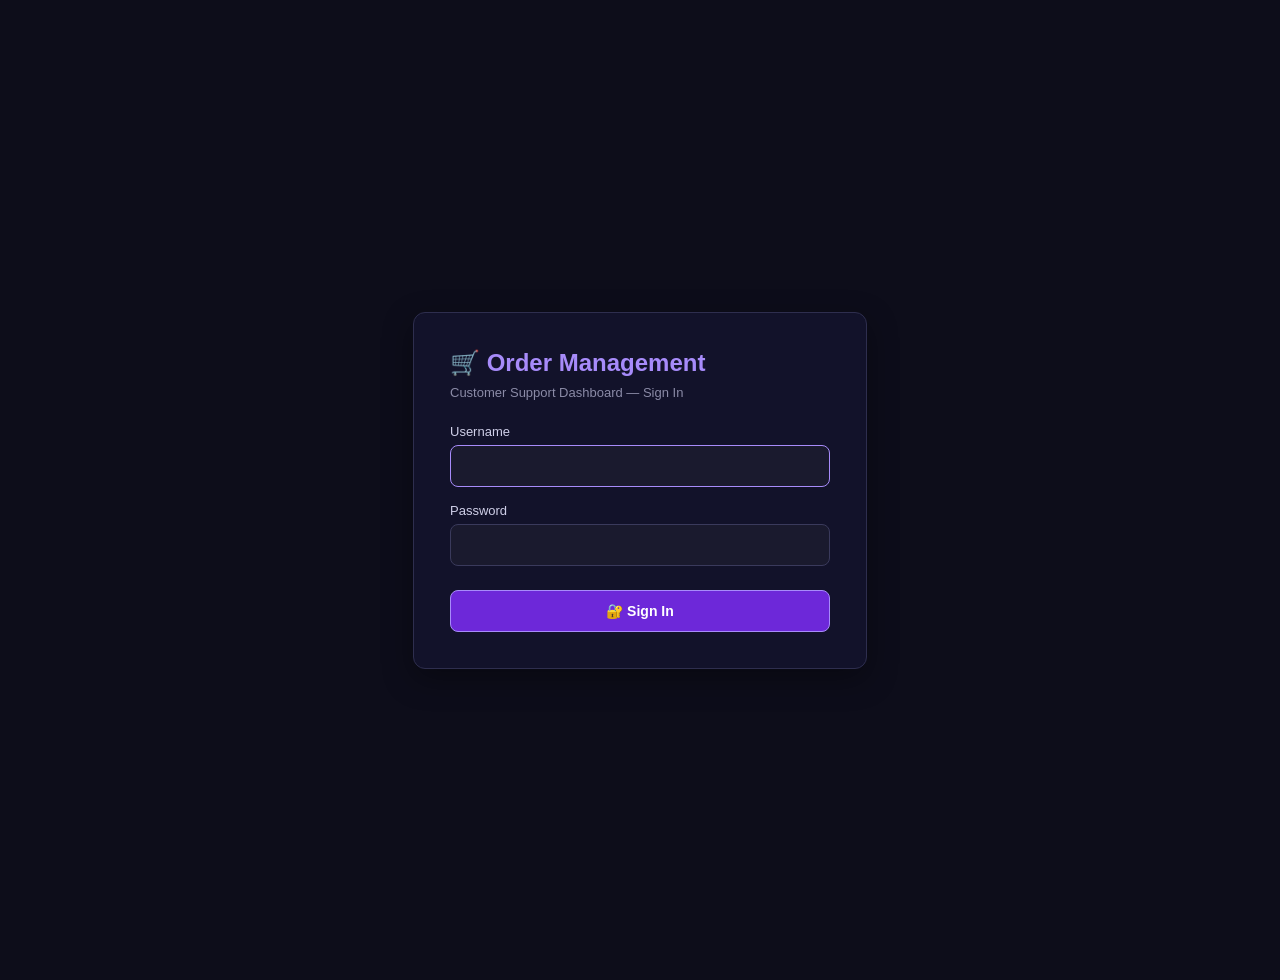
<file: src/main/resources/static/login.html>
<!DOCTYPE html>
<html lang="en">
<head>
    <meta charset="UTF-8">
    <meta name="viewport" content="width=device-width, initial-scale=1.0">
    <title>OMS Login</title>
    <link rel="stylesheet" href="/styles.css">
    <style>
        body {
            margin: 0;
            min-height: 100vh;
            display: flex;
            align-items: center;
            justify-content: center;
            background: #0d0d1a;
            font-family: Arial, sans-serif;
        }

        .login-box {
            width: 380px;
            background: #12122a;
            border: 1px solid #2e2e4e;
            border-radius: 12px;
            padding: 36px;
            box-shadow: 0 10px 30px rgba(0, 0, 0, 0.35);
        }

        .login-box h1 {
            margin: 0 0 8px;
            color: #a78bfa;
            font-size: 24px;
        }

        .subtitle {
            color: #8b8ba7;
            font-size: 13px;
            margin-bottom: 24px;
        }

        .login-error,
        .login-success {
            border-radius: 8px;
            padding: 10px 12px;
            margin-bottom: 16px;
            font-size: 13px;
        }

        .login-error {
            display: none;
            background: #2a1a1a;
            border: 1px solid #f87171;
            color: #f87171;
        }

        .login-success {
            display: none;
            background: #1a2a1a;
            border: 1px solid #34d399;
            color: #34d399;
        }

        .form-group {
            margin-bottom: 16px;
        }

        .form-label {
            display: block;
            margin-bottom: 6px;
            font-size: 13px;
            color: #cfcfe8;
        }

        .form-control {
            width: 100%;
            box-sizing: border-box;
            border-radius: 8px;
            border: 1px solid #3a3a5c;
            background: #1a1a2e;
            color: #fff;
            padding: 12px 14px;
            font-size: 14px;
            outline: none;
        }

        .form-control:focus {
            border-color: #a78bfa;
        }

        .btn-login {
            width: 100%;
            border: 1px solid #a78bfa;
            background: #6d28d9;
            color: white;
            border-radius: 8px;
            padding: 12px 14px;
            font-size: 14px;
            font-weight: 600;
            cursor: pointer;
            margin-top: 8px;
        }

        .btn-login:hover {
            background: #7c3aed;
        }
    </style>
</head>
<body>
<div class="login-box">
    <h1>🛒 Order Management</h1>
    <div class="subtitle">Customer Support Dashboard — Sign In</div>

    <div id="loginError" class="login-error">
        Invalid username or password.
    </div>

    <div id="loginSuccess" class="login-success">
        You have been logged out.
    </div>

    <form method="post" action="/login">
        <div class="form-group">
            <label class="form-label" for="username">Username</label>
            <input type="text" id="username" name="username" class="form-control" required autofocus>
        </div>

        <div class="form-group">
            <label class="form-label" for="password">Password</label>
            <input type="password" id="password" name="password" class="form-control" required>
        </div>

        <button type="submit" class="btn-login">🔐 Sign In</button>
    </form>
</div>

<script>
    const params = new URLSearchParams(window.location.search);
    if (params.has('error')) {
        document.getElementById('loginError').style.display = 'block';
    }
    if (params.has('logout')) {
        document.getElementById('loginSuccess').style.display = 'block';
    }
</script>
</body>
</html>
</file>
<file: styles.css>
body {
    font-family: Arial, sans-serif;
    background-color: #1e1e2e;
    color: #ffffff;
    padding: 40px;
}

h1 { color: #7ec8e3; margin-bottom: 6px; }
p  { color: #aaaaaa; margin-bottom: 30px; }

.cards {
    display: flex;
    gap: 16px;
    margin-bottom: 30px;
}

.card {
    flex: 1;
    background-color: #2a2a3d;
    border-radius: 10px;
    padding: 20px;
    text-align: center;
}

.card .number { font-size: 36px; font-weight: bold; margin-bottom: 6px; }
.card .label  { font-size: 13px; color: #aaaaaa; text-transform: uppercase; letter-spacing: 1px; }

.card.failed    .number { color: #ff4d4d; }
.card.declined  .number { color: #ffaa00; }
.card.canceled  .number { color: #aaaaaa; }
.card.completed .number { color: #00cc66; }

.filters {
    display: flex;
    gap: 12px;
    margin-bottom: 20px;
    align-items: center;
}

.filters input, .filters select {
    padding: 10px 16px;
    border-radius: 6px;
    border: 1px solid #3a3a5c;
    background-color: #2a2a3d;
    color: #ffffff;
    font-size: 14px;
    outline: none;
}

.filters input { width: 280px; }
.filters select { width: 200px; cursor: pointer; }
.filters input::placeholder { color: #666; }

table {
    width: 100%;
    border-collapse: collapse;
    background-color: #2a2a3d;
    border-radius: 8px;
    overflow: hidden;
}

th {
    background-color: #3a3a5c;
    padding: 14px 18px;
    text-align: left;
    font-size: 13px;
    text-transform: uppercase;
    letter-spacing: 1px;
}

td {
    padding: 12px 18px;
    border-bottom: 1px solid #3a3a5c;
    font-size: 14px;
}

.badge {
    padding: 4px 12px;
    border-radius: 20px;
    font-size: 12px;
    font-weight: bold;
}

.failed    { background-color: #ff4d4d33; color: #ff4d4d; }
.declined  { background-color: #ffaa0033; color: #ffaa00; }
.canceled  { background-color: #88888833; color: #aaaaaa; }
.completed { background-color: #00cc6633; color: #00cc66; }
.pending   { background-color: #7ec8e333; color: #7ec8e3; }
.paid      { background-color: #00cc6633; color: #00cc66; }
.refunded  { background-color: #aa88ff33; color: #aa88ff; }
.delivery      { background-color: #7ec8e333; color: #7ec8e3; }
.pickup        { background-color: #aa88ff33; color: #aa88ff; }
.willcall      { background-color: #ffaa0033; color: #ffaa00; }
.shiptostore   { background-color: #00cc6633; color: #00cc66; }

.store-tag { font-size: 12px; color: #aaaaaa; }
.store-id  { font-weight: bold; color: #7ec8e3; margin-right: 6px; }
.action    { font-style: italic; color: #aaaaaa; }

.clickable {
    color: #7ec8e3;
    cursor: pointer;
    text-decoration: underline;
    background: none;
    border: none;
    font-size: 14px;
    padding: 0;
}

.clickable:hover { color: #ffffff; }

.resolve-btn {
    padding: 6px 14px;
    border-radius: 6px;
    border: none;
    background-color: #3a3a5c;
    color: #ffffff;
    font-size: 12px;
    cursor: pointer;
    transition: background 0.2s;
}

.resolve-btn:hover    { background-color: #00cc66; color: #000; }
.resolve-btn:disabled { background-color: #2a2a3d; color: #666; cursor: default; }

/* Modal */
.modal-overlay {
    display: none;
    position: fixed;
    top: 0; left: 0;
    width: 100%; height: 100%;
    background-color: rgba(0,0,0,0.7);
    z-index: 100;
    justify-content: center;
    align-items: flex-start;
    padding-top: 40px;
    overflow-y: auto;
}

.modal-overlay.active { display: flex; }

.modal {
    background-color: #2a2a3d;
    border-radius: 12px;
    padding: 32px;
    width: 720px;
    max-width: 92%;
    position: relative;
    margin-bottom: 40px;
}

.modal h2 { color: #7ec8e3; margin-bottom: 6px; }
.modal .subtitle { color: #aaaaaa; font-size: 13px; margin-bottom: 24px; }

.modal-close {
    position: absolute;
    top: 16px; right: 20px;
    background: none;
    border: none;
    color: #aaaaaa;
    font-size: 22px;
    cursor: pointer;
}

.modal-close:hover { color: #fff; }

.info-grid {
    display: grid;
    grid-template-columns: 1fr 1fr 1fr;
    gap: 12px;
    margin-bottom: 24px;
}

.info-item .info-label {
    font-size: 11px;
    color: #aaaaaa;
    text-transform: uppercase;
    letter-spacing: 1px;
    margin-bottom: 4px;
}

.info-item .info-value {
    font-size: 15px;
    font-weight: bold;
}

.section-title {
    color: #7ec8e3;
    margin: 24px 0 12px;
    font-size: 15px;
    border-bottom: 1px solid #3a3a5c;
    padding-bottom: 8px;
}

.modal table  { margin-top: 0; font-size: 13px; }
.modal th     { font-size: 11px; padding: 10px 14px; }
.modal td     { padding: 10px 14px; }

/* Cost breakdown */
.cost-breakdown {
    background-color: #1e1e2e;
    border-radius: 8px;
    padding: 16px 20px;
    margin-top: 12px;
}

.cost-row {
    display: flex;
    justify-content: space-between;
    padding: 6px 0;
    font-size: 14px;
    color: #aaaaaa;
    border-bottom: 1px solid #2a2a3d;
}

.cost-row.total {
    color: #ffffff;
    font-weight: bold;
    font-size: 16px;
    border-bottom: none;
    margin-top: 4px;
}

.cost-row.discount { color: #00cc66; }

.action-buttons {
    display: flex;
    gap: 10px;
    margin-top: 24px;
}

.btn {
    padding: 10px 20px;
    border-radius: 6px;
    border: none;
    font-size: 13px;
    cursor: pointer;
    font-weight: bold;
}

.btn-reprocess { background-color: #ff4d4d; color: #fff; }
.btn-escalate  { background-color: #ffaa00; color: #000; }
.btn-cancel    { background-color: #555;    color: #fff; }
.btn-reprocess:hover { background-color: #ff2222; }
.btn-escalate:hover  { background-color: #cc8800; }
.btn-cancel:hover    { background-color: #333; }

.savings {
    font-size: 12px;
    color: #00cc66;
    margin-left: 8px;
}

.btn-close {
    background-color: #3a3a5c;
    color: #ccc;
    border: none;
    padding: 8px 16px;
    border-radius: 6px;
    cursor: pointer;
    font-size: 13px;
}
.btn-close:hover {
    background-color: #4a4a6c;
}

/* Required field validation */
.form-control.invalid {
    border-color: #f87171 !important;
    background-color: #2a1a1a;
}

.field-error {
    color: #f87171;
    font-size: 11px;
    margin-top: 4px;
    min-height: 14px;
}
</file>
